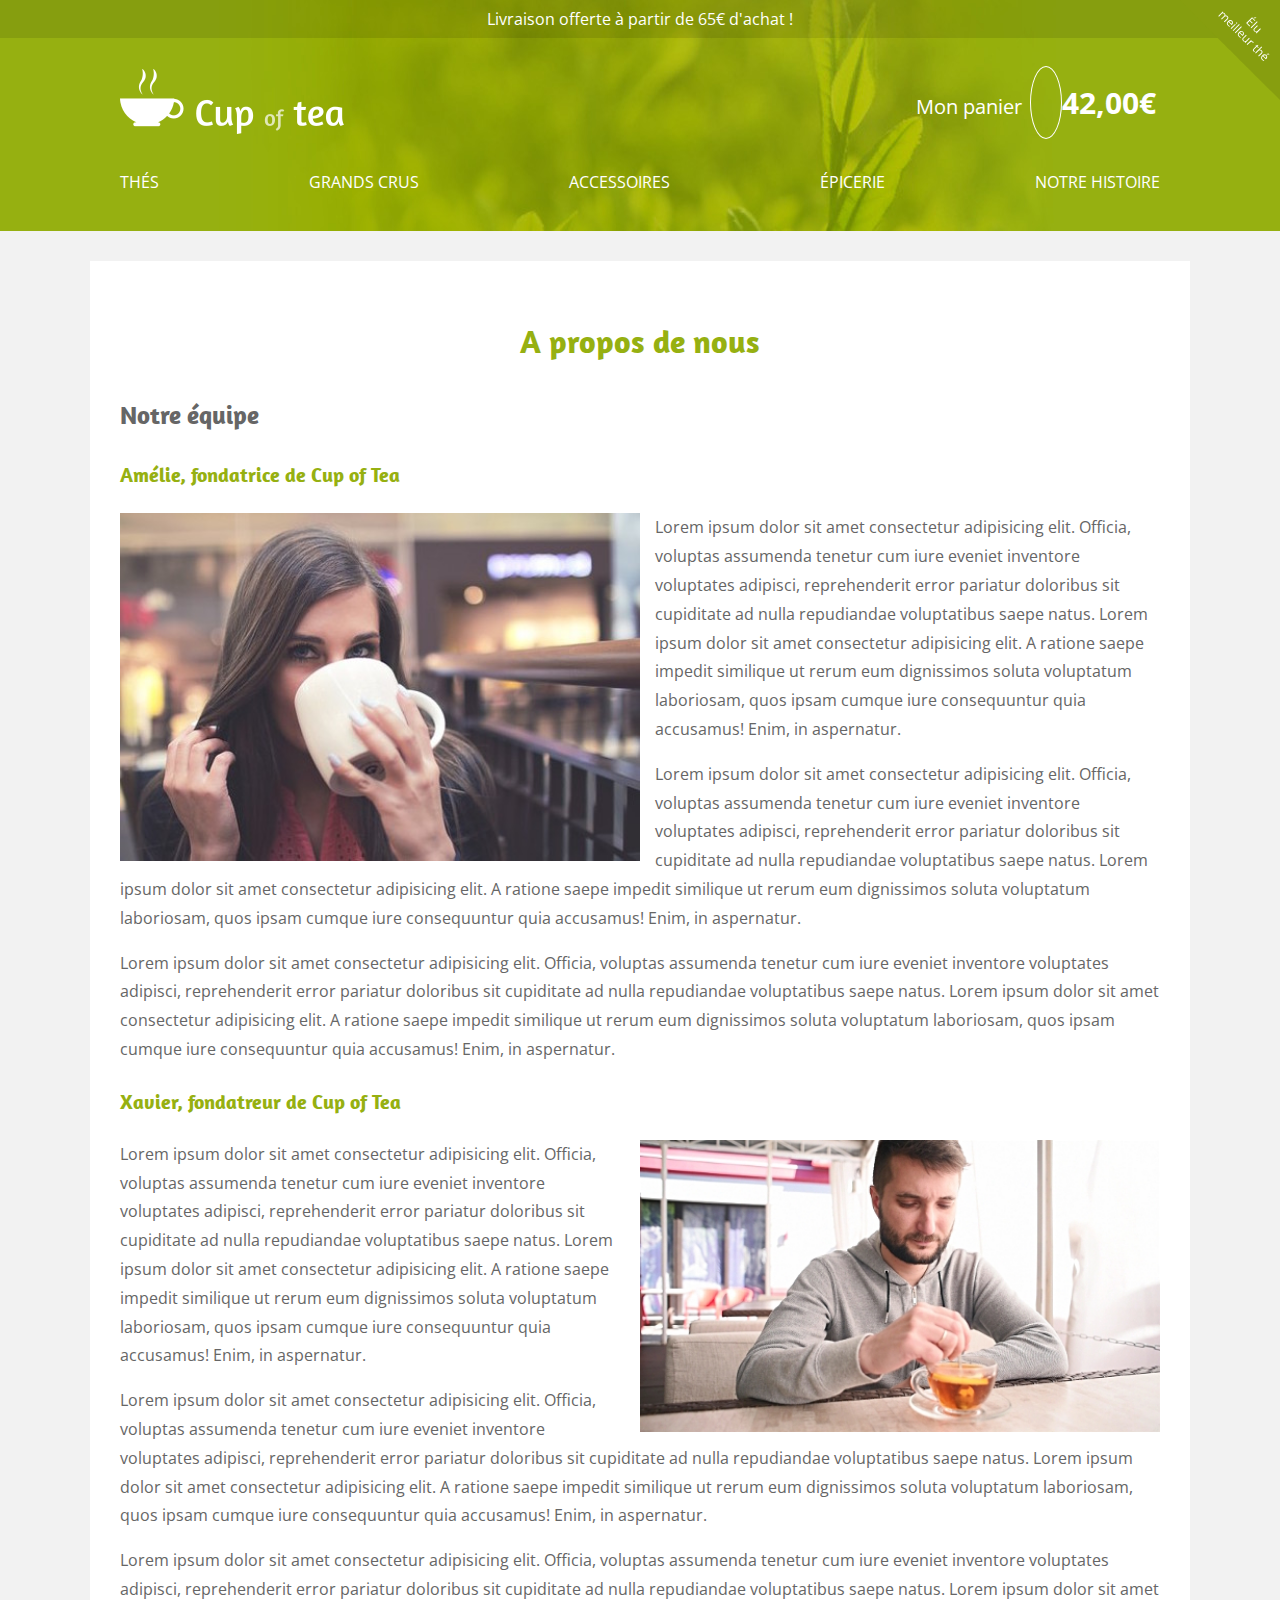
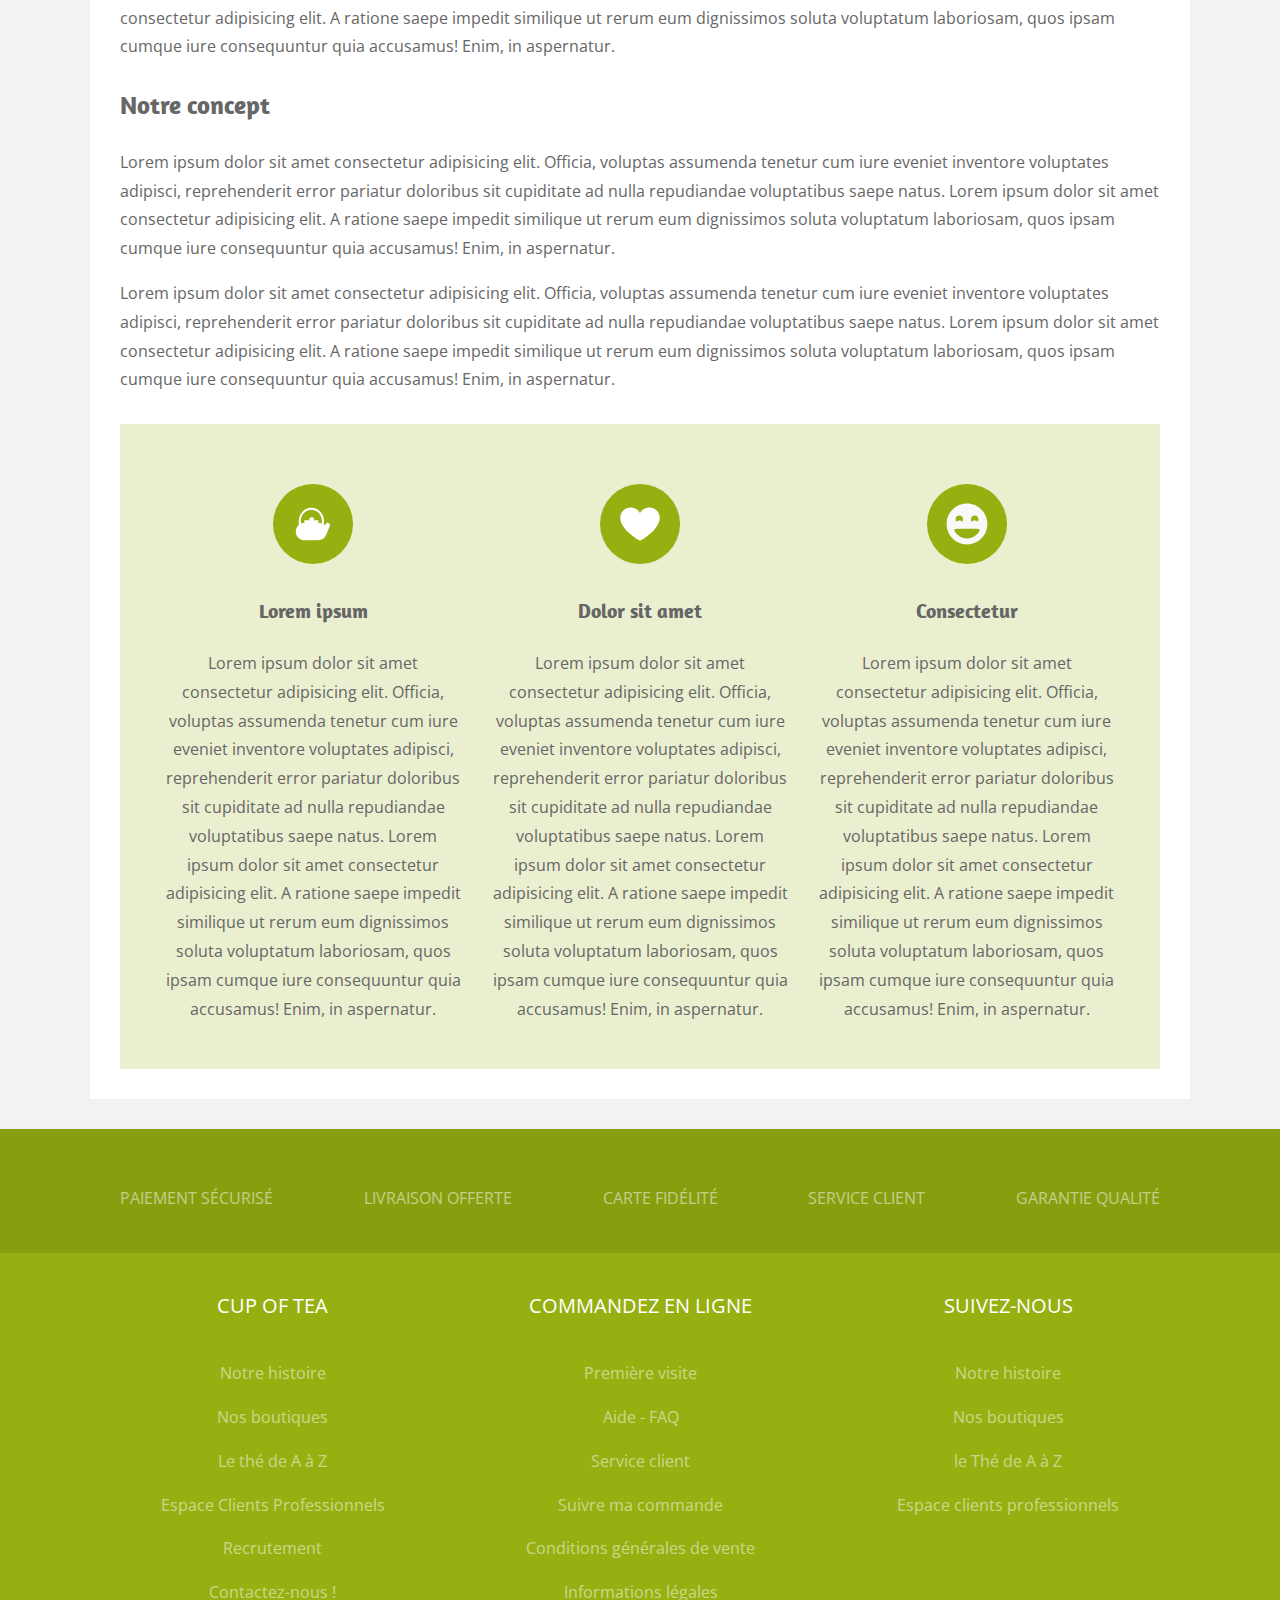
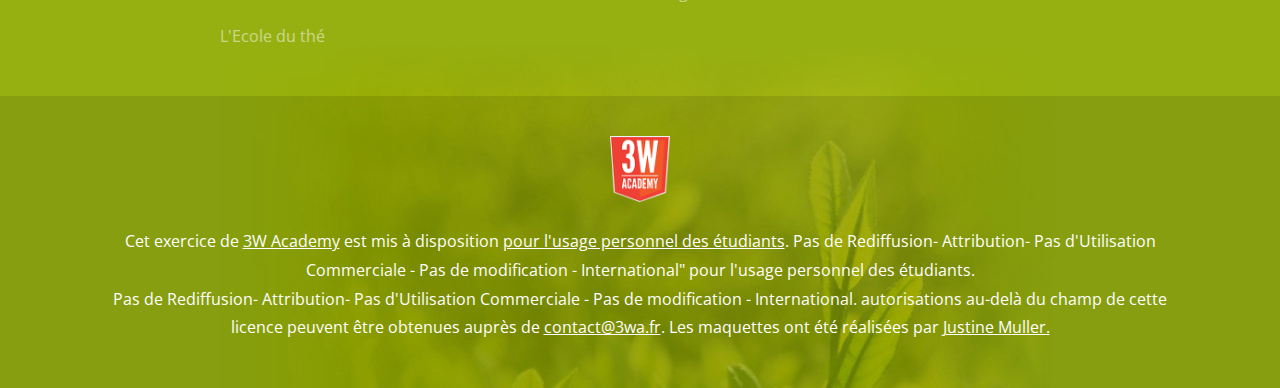
<file: cup-of-tea/about.html>
<!DOCTYPE html>
<html lang="fr"> <!--zxx pour la validation-->
    <head>
        <meta charset="UTF-8">
        <meta name="viewport" content="width=device-width, initial-scale=1.0">
        <meta name="description" content="un texte de 150 caractères maxi">
        <meta http-equiv="X-UA-Compatible" content="ie=edge">
        <title>Document</title>

        <link rel="stylesheet" href="https://use.fontawesome.com/releases/v5.7.0/css/all.css" integrity="sha384-lZN37f5QGtY3VHgisS14W3ExzMWZxybE1SJSEsQp9S+oqd12jhcu+A56Ebc1zFSJ" crossorigin="anonymous">
        <link href="https://fonts.googleapis.com/css?family=Amaranth" rel="stylesheet">
        <link href="https://fonts.googleapis.com/css?family=Open+Sans" rel="stylesheet">

        <link rel="stylesheet" href="css/normalize.css">
        <link rel="stylesheet" href="css/flexslider.css">
        <link rel="stylesheet" href="css/style.css">
    </head>
    <body>
        <header>
            <p>Livraison offerte à partir de 65€ d'achat&nbsp;!</p>

            <div class="container">
                <div> <!--flex-->
                    <a href="index.html"><img src="img/logo.png" alt="Logo du site Cup Of Tea"></a>
                    <p class="panier">
                        <span>Mon panier</span> <i class="fas fa-shopping-cart"></i> <strong>42,00€</strong>
                    </p>
                </div>

                <nav> <!--flex-->
                    <a href="listing-product.html">thés</a>
                    <a href="#">grands crus</a>
                    <a href="#">accessoires</a>
                    <a href="#">épicerie</a>
                    <a href="about.html">notre histoire</a>
                </nav>
            </div>

            <div id="ribbon">
                <img src="img/ribbon.svg" alt="Elu meilleur thé">
            </div>
        </header>

        <main id="about">
            <section>
                <div class="container">
                    <h1>A propos de nous</h1>

                    
                    <article>
                        <h2>Notre équipe</h2>
                        <h3>Amélie, fondatrice de Cup of Tea</h3>

                        <p>
                            <img class="img-left" src="img/amelie.jpg" alt="Amélie, fondatrice de Cup of Tea"> Lorem ipsum dolor sit amet consectetur adipisicing elit. Officia, voluptas assumenda tenetur cum iure eveniet inventore voluptates adipisci, reprehenderit error pariatur doloribus sit cupiditate ad nulla repudiandae voluptatibus saepe natus. Lorem ipsum dolor sit amet consectetur adipisicing elit. A ratione saepe impedit similique ut rerum eum dignissimos soluta voluptatum laboriosam, quos ipsam cumque iure consequuntur quia accusamus! Enim, in aspernatur.
                        </p>
                        <p>
                            Lorem ipsum dolor sit amet consectetur adipisicing elit. Officia, voluptas assumenda tenetur cum iure eveniet inventore voluptates adipisci, reprehenderit error pariatur doloribus sit cupiditate ad nulla repudiandae voluptatibus saepe natus. Lorem ipsum dolor sit amet consectetur adipisicing elit. A ratione saepe impedit similique ut rerum eum dignissimos soluta voluptatum laboriosam, quos ipsam cumque iure consequuntur quia accusamus! Enim, in aspernatur.
                        </p>
                        <p>
                            Lorem ipsum dolor sit amet consectetur adipisicing elit. Officia, voluptas assumenda tenetur cum iure eveniet inventore voluptates adipisci, reprehenderit error pariatur doloribus sit cupiditate ad nulla repudiandae voluptatibus saepe natus. Lorem ipsum dolor sit amet consectetur adipisicing elit. A ratione saepe impedit similique ut rerum eum dignissimos soluta voluptatum laboriosam, quos ipsam cumque iure consequuntur quia accusamus! Enim, in aspernatur.
                        </p>

                        <h3>Xavier, fondatreur de Cup of Tea</h3>
                        <p>
                            <img class="img-right" src="img/xavier.jpg" alt="Amélie, fondatrice de Cup of Tea"> Lorem ipsum dolor sit amet consectetur adipisicing elit. Officia, voluptas assumenda tenetur cum iure eveniet inventore voluptates adipisci, reprehenderit error pariatur doloribus sit cupiditate ad nulla repudiandae voluptatibus saepe natus. Lorem ipsum dolor sit amet consectetur adipisicing elit. A ratione saepe impedit similique ut rerum eum dignissimos soluta voluptatum laboriosam, quos ipsam cumque iure consequuntur quia accusamus! Enim, in aspernatur.
                        </p>
                        <p>
                            Lorem ipsum dolor sit amet consectetur adipisicing elit. Officia, voluptas assumenda tenetur cum iure eveniet inventore voluptates adipisci, reprehenderit error pariatur doloribus sit cupiditate ad nulla repudiandae voluptatibus saepe natus. Lorem ipsum dolor sit amet consectetur adipisicing elit. A ratione saepe impedit similique ut rerum eum dignissimos soluta voluptatum laboriosam, quos ipsam cumque iure consequuntur quia accusamus! Enim, in aspernatur.
                        </p>
                        <p>
                            Lorem ipsum dolor sit amet consectetur adipisicing elit. Officia, voluptas assumenda tenetur cum iure eveniet inventore voluptates adipisci, reprehenderit error pariatur doloribus sit cupiditate ad nulla repudiandae voluptatibus saepe natus. Lorem ipsum dolor sit amet consectetur adipisicing elit. A ratione saepe impedit similique ut rerum eum dignissimos soluta voluptatum laboriosam, quos ipsam cumque iure consequuntur quia accusamus! Enim, in aspernatur.
                        </p>
                    </article>

                    <article>
                        <h2>Notre concept</h2>

                        <p>
                            Lorem ipsum dolor sit amet consectetur adipisicing elit. Officia, voluptas assumenda tenetur cum iure eveniet inventore voluptates adipisci, reprehenderit error pariatur doloribus sit cupiditate ad nulla repudiandae voluptatibus saepe natus. Lorem ipsum dolor sit amet consectetur adipisicing elit. A ratione saepe impedit similique ut rerum eum dignissimos soluta voluptatum laboriosam, quos ipsam cumque iure consequuntur quia accusamus! Enim, in aspernatur.
                        </p>
                        <p>
                            Lorem ipsum dolor sit amet consectetur adipisicing elit. Officia, voluptas assumenda tenetur cum iure eveniet inventore voluptates adipisci, reprehenderit error pariatur doloribus sit cupiditate ad nulla repudiandae voluptatibus saepe natus. Lorem ipsum dolor sit amet consectetur adipisicing elit. A ratione saepe impedit similique ut rerum eum dignissimos soluta voluptatum laboriosam, quos ipsam cumque iure consequuntur quia accusamus! Enim, in aspernatur.
                        </p>
                    </article>

                    <aside>
                        <article>
                            <img src="img/concept/1.svg" alt="">
                            <h3>Lorem ipsum</h3>
                            <p>
                                Lorem ipsum dolor sit amet consectetur adipisicing elit. Officia, voluptas assumenda tenetur cum iure eveniet inventore voluptates adipisci, reprehenderit error pariatur doloribus sit cupiditate ad nulla repudiandae voluptatibus saepe natus. Lorem ipsum dolor sit amet consectetur adipisicing elit. A ratione saepe impedit similique ut rerum eum dignissimos soluta voluptatum laboriosam, quos ipsam cumque iure consequuntur quia accusamus! Enim, in aspernatur.
                            </p>
                        </article>
                        <article>
                            <img src="img/concept/2.svg" alt="">
                            <h3>Dolor sit amet</h3>
                            <p>
                                Lorem ipsum dolor sit amet consectetur adipisicing elit. Officia, voluptas assumenda tenetur cum iure eveniet inventore voluptates adipisci, reprehenderit error pariatur doloribus sit cupiditate ad nulla repudiandae voluptatibus saepe natus. Lorem ipsum dolor sit amet consectetur adipisicing elit. A ratione saepe impedit similique ut rerum eum dignissimos soluta voluptatum laboriosam, quos ipsam cumque iure consequuntur quia accusamus! Enim, in aspernatur.
                            </p>
                        </article>
                        <article>
                            <img src="img/concept/3.svg" alt="">
                            <h3>Consectetur</h3>
                            <p>
                                Lorem ipsum dolor sit amet consectetur adipisicing elit. Officia, voluptas assumenda tenetur cum iure eveniet inventore voluptates adipisci, reprehenderit error pariatur doloribus sit cupiditate ad nulla repudiandae voluptatibus saepe natus. Lorem ipsum dolor sit amet consectetur adipisicing elit. A ratione saepe impedit similique ut rerum eum dignissimos soluta voluptatum laboriosam, quos ipsam cumque iure consequuntur quia accusamus! Enim, in aspernatur.
                            </p>
                        </article>
                    </aside>
                </div>
            </section>
        </main>

        <footer>
            <nav>
                <div class="container">
                    <a href="#"><i class="fas fa-lock"></i> paiement sécurisé</a>
                    <a href="#"><i class="fas fa-truck"></i> livraison offerte</a>
                    <a href="#"><i class="fas fa-money-bill-alt"></i> carte fidélité</a>
                    <a href="#"><i class="fas fa-phone"></i> service client</a>
                    <a href="#"><i class="fas fa-check-circle"></i> garantie qualité</a>
                </div>
            </nav>

            <nav>
                <div class="container">
                    <ul>
                        <li><h3>cup of tea</h3></li>
                        <li><a href="#">Notre histoire</a></li>
                        <li><a href="#">Nos boutiques</a></li>
                        <li><a href="#">Le thé de A à Z</a></li>
                        <li><a href="#">Espace Clients Professionnels</a></li>
                        <li><a href="#">Recrutement</a></li>
                        <li><a href="#">Contactez-nous&nbsp;!</a></li>
                        <li><a href="#">L'Ecole du thé</a></li>
                    </ul>
                
                    <ul>
                        <li><h3>commandez en ligne</h3></li>
                        <li><a href="#">Première visite</a></li>
                        <li><a href="#">Aide - FAQ</a></li>
                        <li><a href="#">Service client</a></li>
                        <li><a href="#">Suivre ma commande</a></li>
                        <li><a href="#">Conditions générales de vente</a></li>
                        <li><a href="#">Informations légales</a></li>
                    </ul>
                
                    <ul>
                        <li><h3>suivez-nous</h3></li>
                        <li><a href="#">Notre histoire</a></li>
                        <li><a href="#">Nos boutiques</a></li>
                        <li><a href="#">le Thé de A à Z</a></li>
                        <li><a href="#">Espace clients professionnels</a></li>
                    </ul>
                </div>
            </nav>
            
            <div>
                <div class="container">
                    <img src="img/big.png" alt="logo3wa"/>
                    <p>Cet exercice de <a href="https://3wa.fr/">3W Academy</a> est mis à disposition <a href="#">pour l'usage personnel des étudiants</a>. Pas de Rediffusion- Attribution- Pas d'Utilisation Commerciale - Pas de modification - International" pour l'usage personnel des étudiants.<br/>
                    Pas de Rediffusion- Attribution- Pas d'Utilisation Commerciale - Pas de modification - International. autorisations au-delà du champ de cette licence peuvent être obtenues auprès de <a href="mailto:contact@3wa.fr">contact@3wa.fr</a>. Les maquettes ont été réalisées par <a href="#">Justine Muller.</a></p>
                </div>
            </div>
        </footer>
    </body>
</html>
</file>
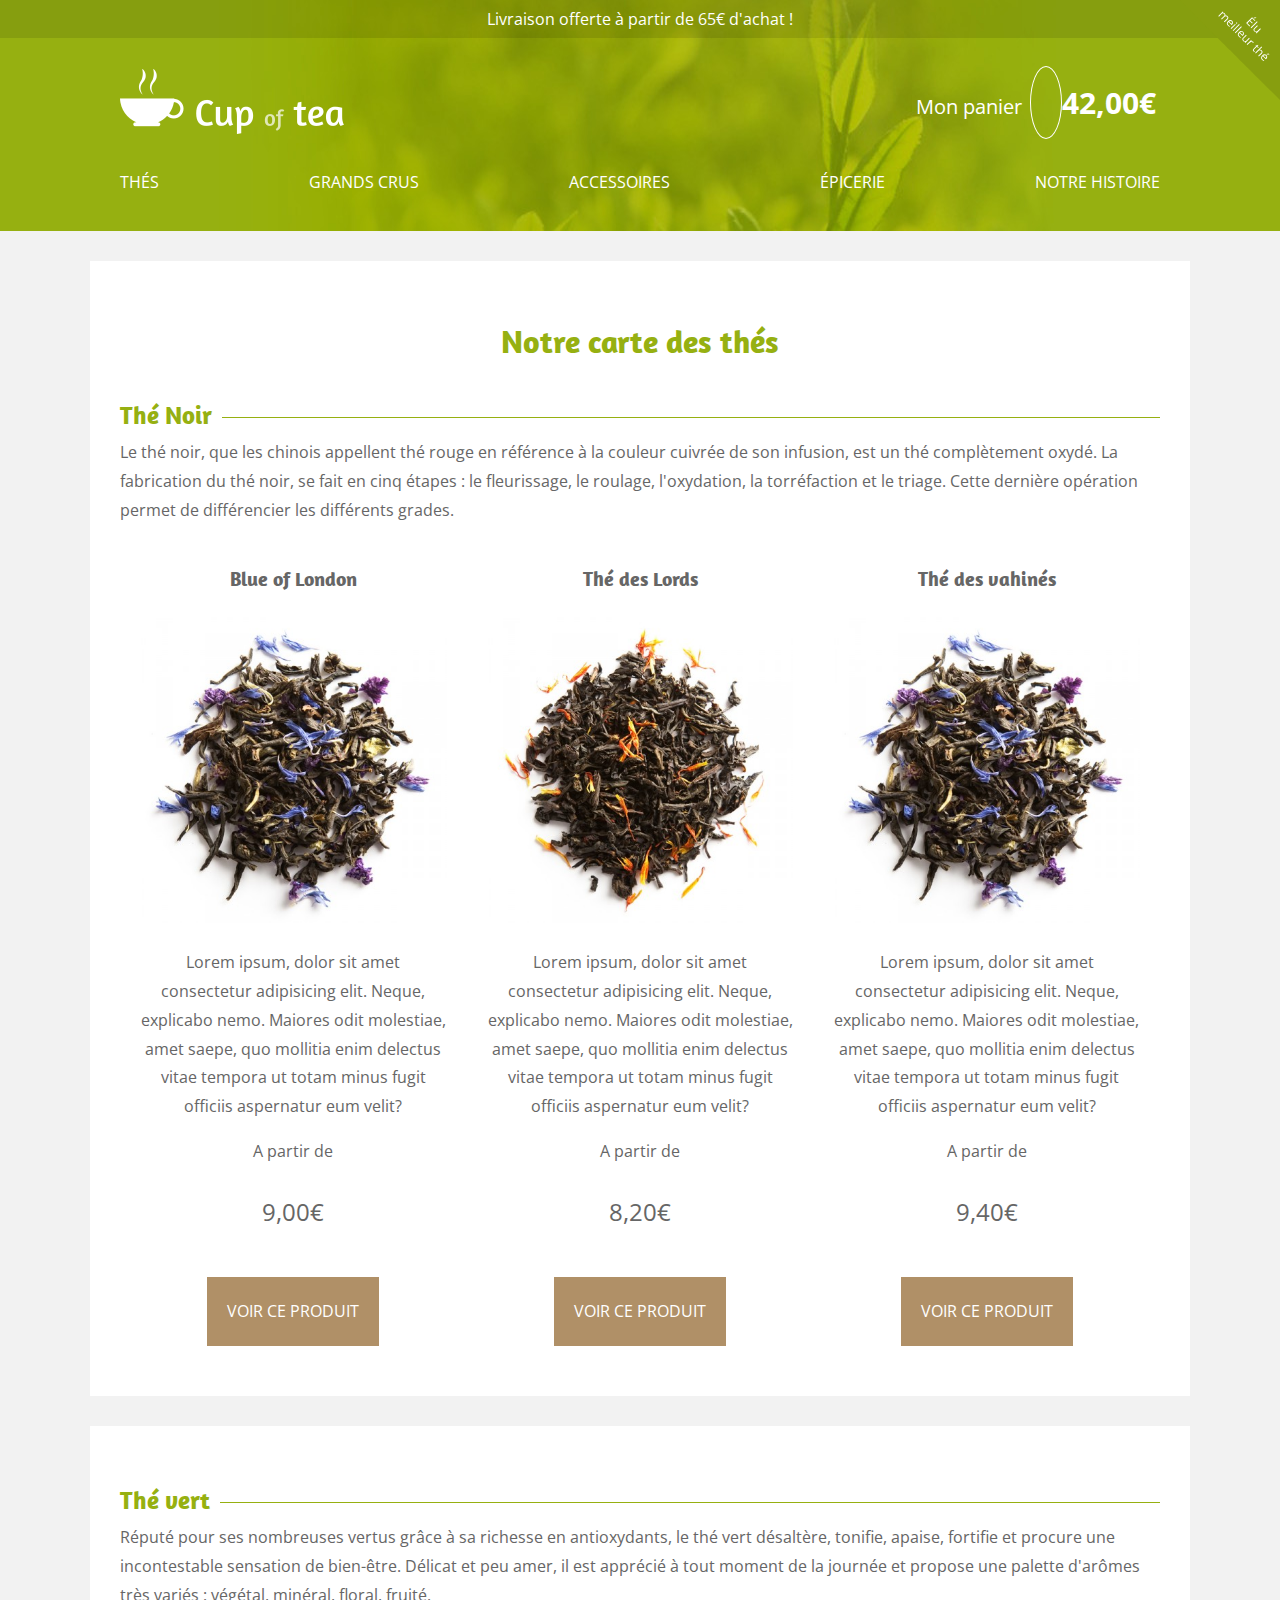
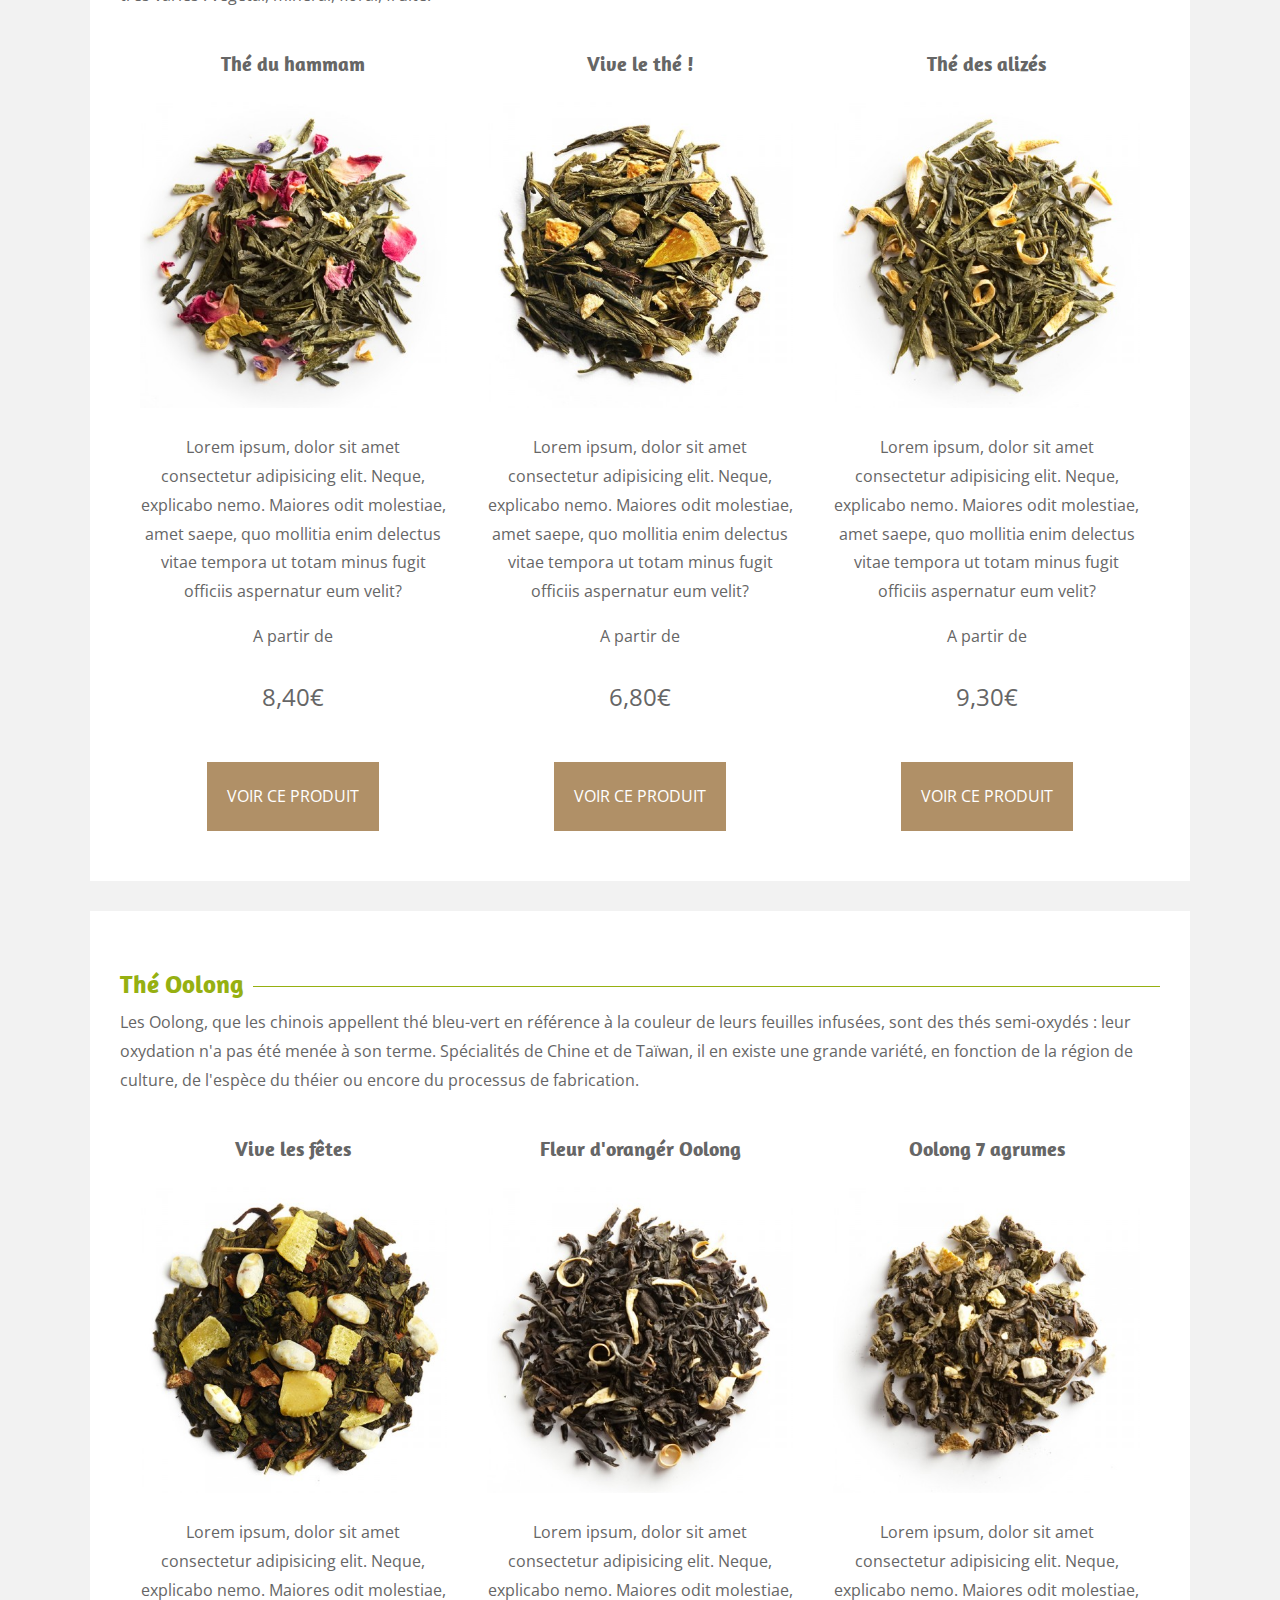
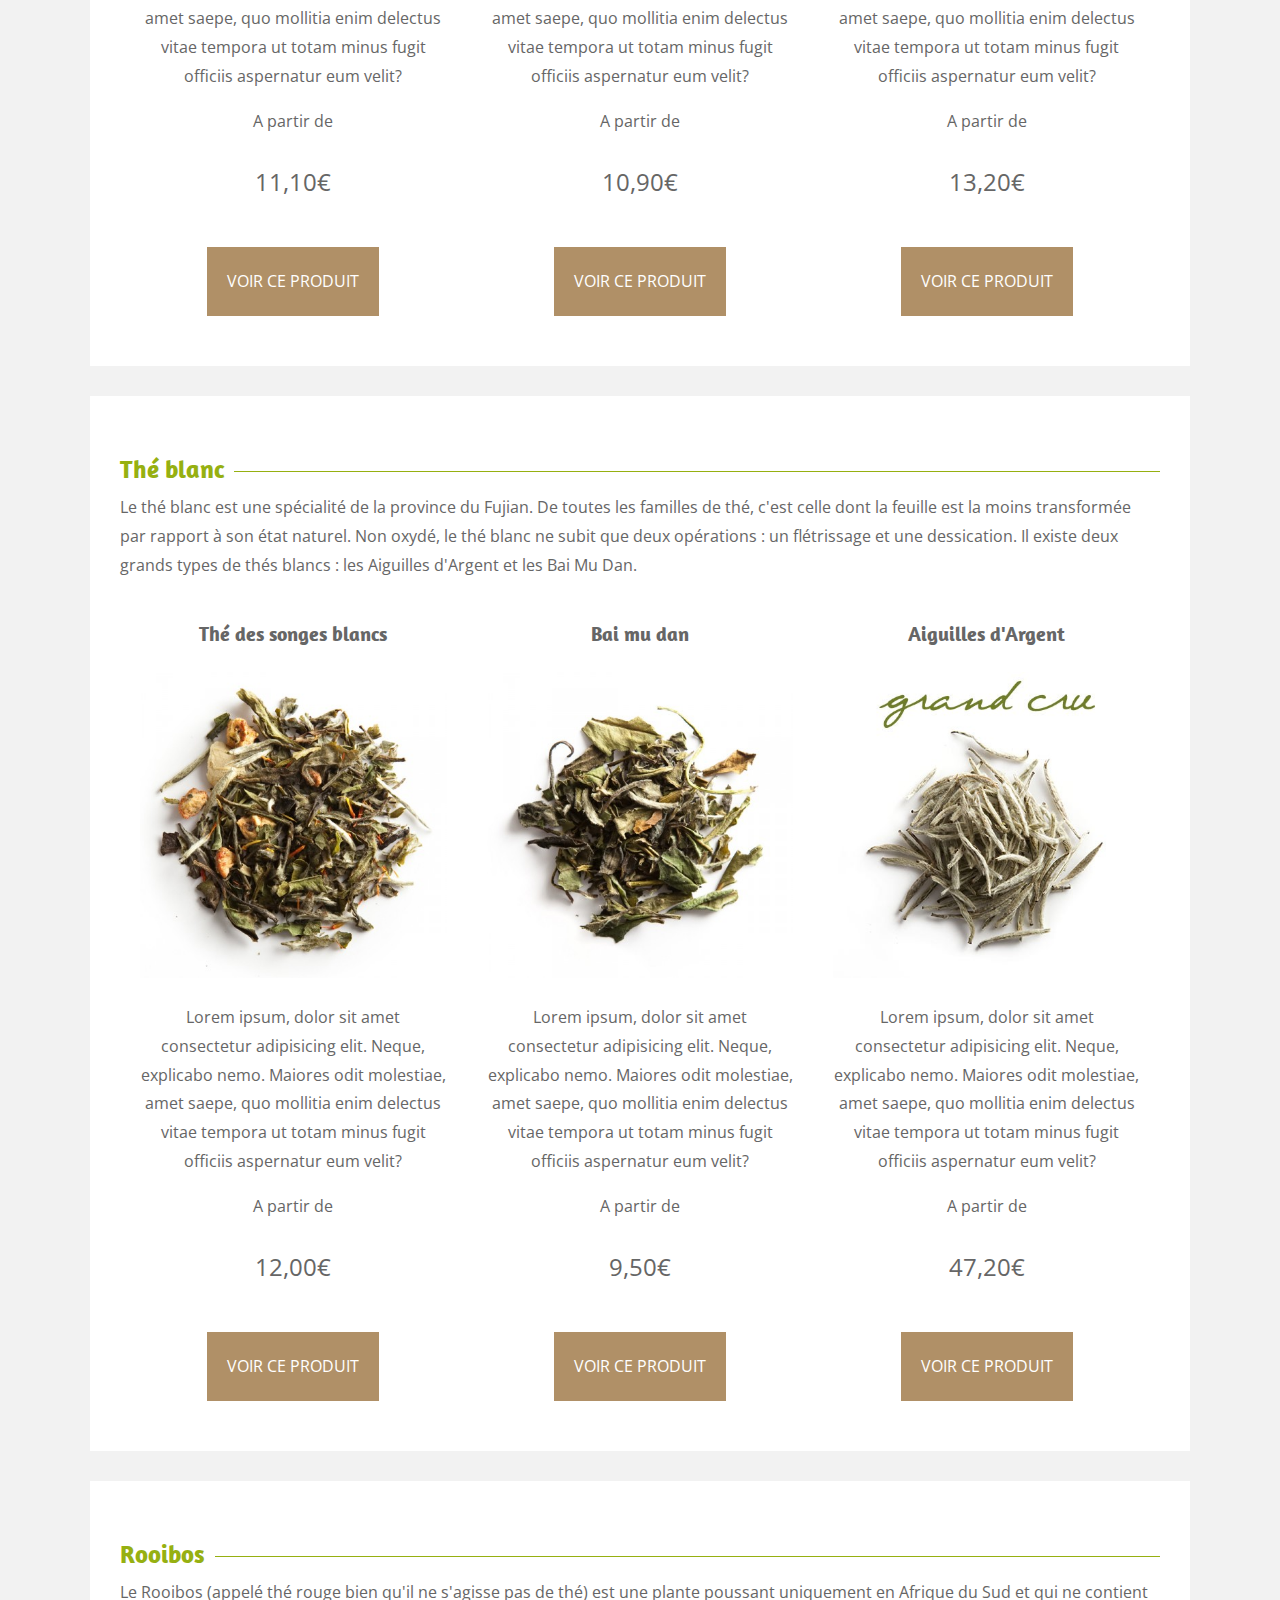
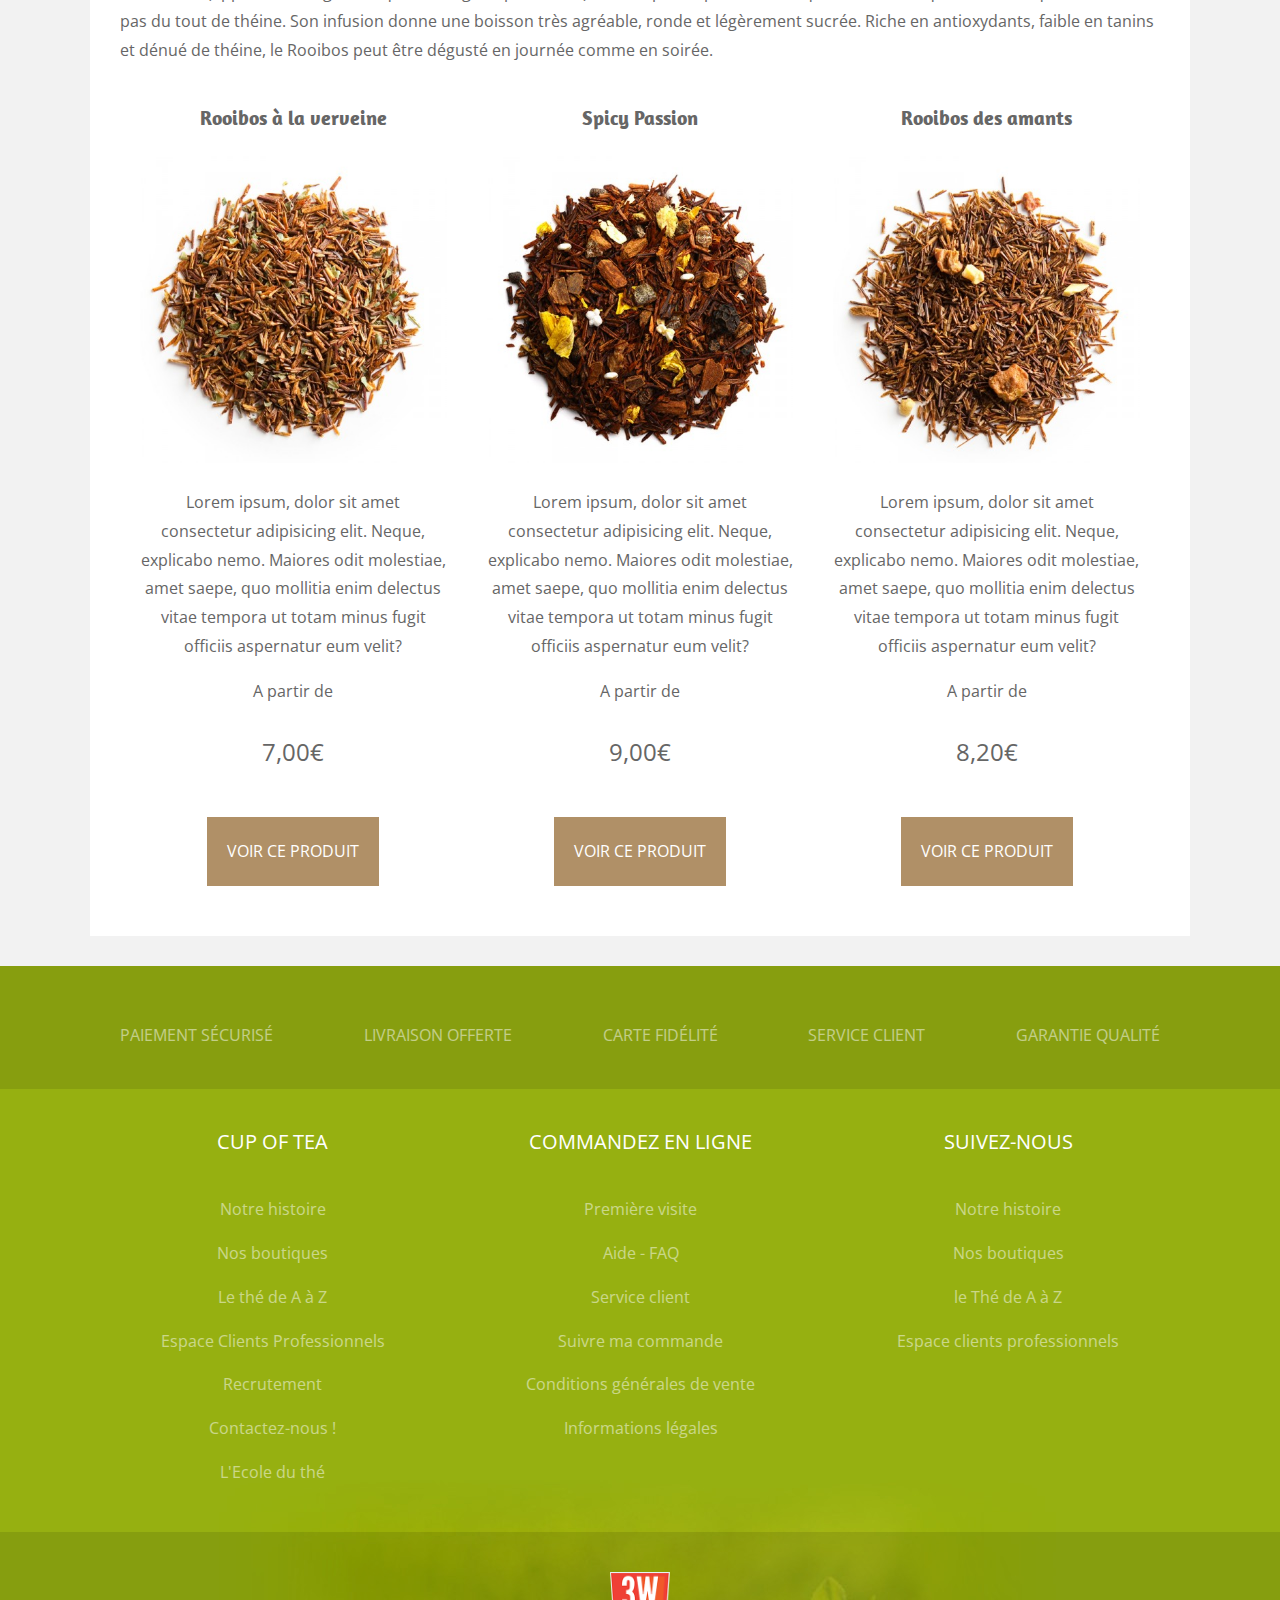
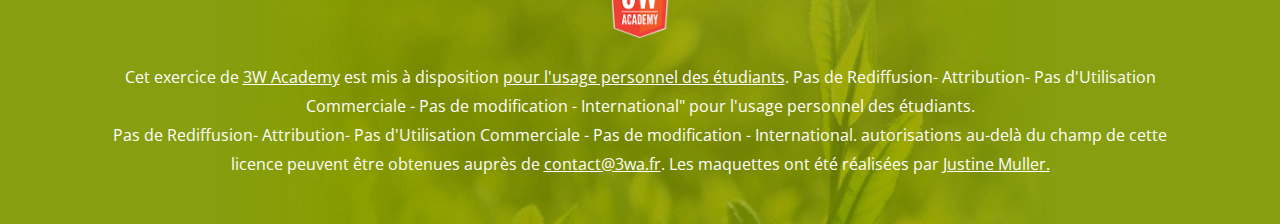
<file: cup-of-tea/listing-product.html>
<!DOCTYPE html>
<html lang="fr">
    <head>
        <meta charset="UTF-8">
        <meta name="viewport" content="width=device-width, initial-scale=1.0">
        <meta name="description" content="un texte de 150 caractères maxi">
        <meta http-equiv="X-UA-Compatible" content="ie=edge">
        <title>Notre carte des thés - Cup of Tea</title>

        <link rel="stylesheet" href="https://use.fontawesome.com/releases/v5.7.0/css/all.css" integrity="sha384-lZN37f5QGtY3VHgisS14W3ExzMWZxybE1SJSEsQp9S+oqd12jhcu+A56Ebc1zFSJ" crossorigin="anonymous">
        <link href="https://fonts.googleapis.com/css?family=Amaranth" rel="stylesheet">
        <link href="https://fonts.googleapis.com/css?family=Open+Sans" rel="stylesheet">

        <link rel="stylesheet" href="css/normalize.css">
        <link rel="stylesheet" href="css/flexslider.css">
        <link rel="stylesheet" href="css/style.css">
    </head>
    <body>
        <header>
            <p>Livraison offerte à partir de 65€ d'achat&nbsp;!</p>

            <div class="container">
                <div> <!--flex-->
                    <a href="index.html"><img src="img/logo.png" alt="Logo du site Cup Of Tea"></a>
                    <p class="panier">
                        <span>Mon panier</span> <i class="fas fa-shopping-cart"></i> <strong>42,00€</strong>
                    </p>
                </div>

                <nav> <!--flex-->
                    <a href="listing-product.html">thés</a>
                    <a href="#">grands crus</a>
                    <a href="#">accessoires</a>
                    <a href="#">épicerie</a>
                    <a href="about.html">notre histoire</a>
                </nav>
            </div>

            <div id="ribbon">
                <img src="img/ribbon.svg" alt="Elu meilleur thé">
            </div>
        </header>

        <main id="listing">
            <section>
                <div class="container">
                    <h1>Notre carte des thés</h1>

                    <h2 id="the-noir"><span>Thé Noir</span></h2>

                    <p>
                        Le thé noir, que les chinois appellent thé rouge en référence à la couleur cuivrée de son infusion, est un thé complètement oxydé. La fabrication du thé noir, se fait en cinq étapes : le fleurissage, le roulage, l'oxydation, la torréfaction et le triage. Cette dernière opération permet de différencier les différents grades.
                    </p>

                    <div>
                        <article class="article-tea">
                            <h3>Blue of London</h3>

                            <img src="img/product/product3_big.jpg" alt="Thé blue of london">

                            <p>
                                Lorem ipsum, dolor sit amet consectetur adipisicing elit. Neque, explicabo nemo. Maiores odit molestiae, amet saepe, quo mollitia enim delectus vitae tempora ut totam minus fugit officiis aspernatur eum velit?
                            </p>

                            <p>
                                A partir de
                            </p>

                            <p class="price">
                                9,00€
                            </p>

                            <a class="btn" href="product.html">voir ce produit</a>
                        </article>

                        <article class="article-tea">
                            <h3>Thé des Lords</h3>

                            <img src="img/product/product6_big.jpg" alt="Thé blue of london">

                            <p>
                                Lorem ipsum, dolor sit amet consectetur adipisicing elit. Neque, explicabo nemo. Maiores odit molestiae, amet saepe, quo mollitia enim delectus vitae tempora ut totam minus fugit officiis aspernatur eum velit?
                            </p>

                            <p>
                                A partir de
                            </p>

                            <p class="price">
                                8,20€
                            </p>

                            <a class="btn" href="#">voir ce produit</a>
                        </article>

                        <article class="article-tea">
                            <h3>Thé des vahinés</h3>

                            <img src="img/product/product3_big.jpg" alt="Thé blue of london">

                            <p>
                                Lorem ipsum, dolor sit amet consectetur adipisicing elit. Neque, explicabo nemo. Maiores odit molestiae, amet saepe, quo mollitia enim delectus vitae tempora ut totam minus fugit officiis aspernatur eum velit?
                            </p>

                            <p>
                                A partir de
                            </p>

                            <p class="price">
                                9,40€
                            </p>

                            <a class="btn" href="#">voir ce produit</a>
                        </article>
                    </div>
                </div>
            </section>

            <section>
                <div class="container">
                    <h2 id="the-vert"><span>Thé vert</span></h2>

                    <p>
                        Réputé pour ses nombreuses vertus grâce à sa richesse en antioxydants, le thé vert désaltère, tonifie, apaise, fortifie et procure une incontestable sensation de bien-être. Délicat et peu amer, il est apprécié à tout moment de la journée et propose une palette d'arômes très variés : végétal, minéral, floral, fruité.
                    </p>

                    <div>
                        <article class="article-tea">
                            <h3>Thé du hammam</h3>

                            <img src="img/product/product1_big.jpg" alt="Thé blue of london">

                            <p>
                                Lorem ipsum, dolor sit amet consectetur adipisicing elit. Neque, explicabo nemo. Maiores odit molestiae, amet saepe, quo mollitia enim delectus vitae tempora ut totam minus fugit officiis aspernatur eum velit?
                            </p>

                            <p>
                                A partir de
                            </p>

                            <p class="price">
                                8,40€
                            </p>

                            <a class="btn" href="#">voir ce produit</a>
                        </article>

                        <article class="article-tea">
                            <h3>Vive le thé&nbsp;!</h3>

                            <img src="img/product/product4_big.jpg" alt="Thé blue of london">

                            <p>
                                Lorem ipsum, dolor sit amet consectetur adipisicing elit. Neque, explicabo nemo. Maiores odit molestiae, amet saepe, quo mollitia enim delectus vitae tempora ut totam minus fugit officiis aspernatur eum velit?
                            </p>

                            <p>
                                A partir de
                            </p>

                            <p class="price">
                                6,80€
                            </p>

                            <a class="btn" href="#">voir ce produit</a>
                        </article>

                        <article class="article-tea">
                            <h3>Thé des alizés</h3>

                            <img src="img/product/product5_big.jpg" alt="Thé blue of london">

                            <p>
                                Lorem ipsum, dolor sit amet consectetur adipisicing elit. Neque, explicabo nemo. Maiores odit molestiae, amet saepe, quo mollitia enim delectus vitae tempora ut totam minus fugit officiis aspernatur eum velit?
                            </p>

                            <p>
                                A partir de
                            </p>

                            <p class="price">
                                9,30€
                            </p>

                            <a class="btn" href="#">voir ce produit</a>
                        </article>
                    </div>
                </div>
            </section>

            <section>
                <div class="container">
                    <h2 id="the-oolong"><span>Thé Oolong</span></h2>

                    <p>
                        Les Oolong, que les chinois appellent thé bleu-vert en référence à la couleur de leurs feuilles infusées, sont des thés semi-oxydés : leur oxydation n'a pas été menée à son terme. Spécialités de Chine et de Taïwan, il en existe une grande variété, en fonction de la région de culture, de l'espèce du théier ou encore du processus de fabrication.
                    </p>

                    <div>
                        <article class="article-tea">
                            <h3>Vive les fêtes</h3>

                            <img src="img/product/product8_big.jpg" alt="Thé blue of london">

                            <p>
                                Lorem ipsum, dolor sit amet consectetur adipisicing elit. Neque, explicabo nemo. Maiores odit molestiae, amet saepe, quo mollitia enim delectus vitae tempora ut totam minus fugit officiis aspernatur eum velit?
                            </p>

                            <p>
                                A partir de
                            </p>

                            <p class="price">
                                11,10€
                            </p>

                            <a class="btn" href="#">voir ce produit</a>
                        </article>

                        <article class="article-tea">
                            <h3>Fleur d'orangér Oolong</h3>

                            <img src="img/product/product9_big.jpg" alt="Thé blue of london">

                            <p>
                                Lorem ipsum, dolor sit amet consectetur adipisicing elit. Neque, explicabo nemo. Maiores odit molestiae, amet saepe, quo mollitia enim delectus vitae tempora ut totam minus fugit officiis aspernatur eum velit?
                            </p>

                            <p>
                                A partir de
                            </p>

                            <p class="price">
                                10,90€
                            </p>

                            <a class="btn" href="#">voir ce produit</a>
                        </article>

                        <article class="article-tea">
                            <h3>Oolong 7 agrumes</h3>

                            <img src="img/product/product10_big.jpg" alt="Thé blue of london">

                            <p>
                                Lorem ipsum, dolor sit amet consectetur adipisicing elit. Neque, explicabo nemo. Maiores odit molestiae, amet saepe, quo mollitia enim delectus vitae tempora ut totam minus fugit officiis aspernatur eum velit?
                            </p>

                            <p>
                                A partir de
                            </p>

                            <p class="price">
                                13,20€
                            </p>

                            <a class="btn" href="#">voir ce produit</a>
                        </article>
                    </div>
                </div>
            </section>

            <section>
                <div class="container">
                    <h2 id="the-blanc"><span>Thé blanc</span></h2>

                    <p>
                        Le thé blanc est une spécialité de la province du Fujian. De toutes les familles de thé, c'est celle dont la feuille est la moins transformée par rapport à son état naturel. Non oxydé, le thé blanc ne subit que deux opérations : un flétrissage et une dessication. Il existe deux grands types de thés blancs : les Aiguilles d'Argent et les Bai Mu Dan.
                    </p>

                    <div>
                        <article class="article-tea">
                            <h3>Thé des songes blancs</h3>

                            <img src="img/product/product11_big.jpg" alt="Thé blue of london">

                            <p>
                                Lorem ipsum, dolor sit amet consectetur adipisicing elit. Neque, explicabo nemo. Maiores odit molestiae, amet saepe, quo mollitia enim delectus vitae tempora ut totam minus fugit officiis aspernatur eum velit?
                            </p>

                            <p>
                                A partir de
                            </p>

                            <p class="price">
                                12,00€
                            </p>

                            <a class="btn" href="#">voir ce produit</a>
                        </article>

                        <article class="article-tea">
                            <h3>Bai mu dan</h3>

                            <img src="img/product/product12_big.jpg" alt="Thé blue of london">

                            <p>
                                Lorem ipsum, dolor sit amet consectetur adipisicing elit. Neque, explicabo nemo. Maiores odit molestiae, amet saepe, quo mollitia enim delectus vitae tempora ut totam minus fugit officiis aspernatur eum velit?
                            </p>

                            <p>
                                A partir de
                            </p>

                            <p class="price">
                                9,50€
                            </p>

                            <a class="btn" href="#">voir ce produit</a>
                        </article>

                        <article class="article-tea">
                            <h3>Aiguilles d'Argent</h3>

                            <img src="img/product/product13_big.jpg" alt="Thé blue of london">

                            <p>
                                Lorem ipsum, dolor sit amet consectetur adipisicing elit. Neque, explicabo nemo. Maiores odit molestiae, amet saepe, quo mollitia enim delectus vitae tempora ut totam minus fugit officiis aspernatur eum velit?
                            </p>

                            <p>
                                A partir de
                            </p>

                            <p class="price">
                                47,20€
                            </p>

                            <a class="btn" href="#">voir ce produit</a>
                        </article>
                    </div>
                </div>
            </section>

            <section>
                <div class="container">
                    <h2 id="rooibos"><span>Rooibos</span></h2>

                    <p>
                        Le Rooibos (appelé thé rouge bien qu'il ne s'agisse pas de thé) est une plante poussant uniquement en Afrique du Sud et qui ne contient pas du tout de théine. Son infusion donne une boisson très agréable, ronde et légèrement sucrée. Riche en antioxydants, faible en tanins et dénué de théine, le Rooibos peut être dégusté en journée comme en soirée.
                    </p>

                    <div>
                        <article class="article-tea">
                            <h3>Rooibos à la verveine</h3>

                            <img src="img/product/product14_big.jpg" alt="Thé blue of london">

                            <p>
                                Lorem ipsum, dolor sit amet consectetur adipisicing elit. Neque, explicabo nemo. Maiores odit molestiae, amet saepe, quo mollitia enim delectus vitae tempora ut totam minus fugit officiis aspernatur eum velit?
                            </p>

                            <p>
                                A partir de
                            </p>

                            <p class="price">
                                7,00€
                            </p>

                            <a class="btn" href="#">voir ce produit</a>
                        </article>

                        <article class="article-tea">
                            <h3>Spicy Passion</h3>

                            <img src="img/product/product15_big.jpg" alt="Thé blue of london">

                            <p>
                                Lorem ipsum, dolor sit amet consectetur adipisicing elit. Neque, explicabo nemo. Maiores odit molestiae, amet saepe, quo mollitia enim delectus vitae tempora ut totam minus fugit officiis aspernatur eum velit?
                            </p>

                            <p>
                                A partir de
                            </p>

                            <p class="price">
                                9,00€
                            </p>

                            <a class="btn" href="#">voir ce produit</a>
                        </article>

                        <article class="article-tea">
                            <h3>Rooibos des amants</h3>

                            <img src="img/product/product16_big.jpg" alt="Thé blue of london">

                            <p>
                                Lorem ipsum, dolor sit amet consectetur adipisicing elit. Neque, explicabo nemo. Maiores odit molestiae, amet saepe, quo mollitia enim delectus vitae tempora ut totam minus fugit officiis aspernatur eum velit?
                            </p>

                            <p>
                                A partir de
                            </p>

                            <p class="price">
                                8,20€
                            </p>

                            <a class="btn" href="#">voir ce produit</a>
                        </article>
                    </div>
                </div>
            </section>
        </main>

        <footer>
            <nav>
                <div class="container">
                    <a href="#"><i class="fas fa-lock"></i> paiement sécurisé</a>
                    <a href="#"><i class="fas fa-truck"></i> livraison offerte</a>
                    <a href="#"><i class="fas fa-money-bill-alt"></i> carte fidélité</a>
                    <a href="#"><i class="fas fa-phone"></i> service client</a>
                    <a href="#"><i class="fas fa-check-circle"></i> garantie qualité</a>
                </div>
            </nav>

            <nav>
                <div class="container">
                    <ul>
                        <li><h3>cup of tea</h3></li>
                        <li><a href="#">Notre histoire</a></li>
                        <li><a href="#">Nos boutiques</a></li>
                        <li><a href="#">Le thé de A à Z</a></li>
                        <li><a href="#">Espace Clients Professionnels</a></li>
                        <li><a href="#">Recrutement</a></li>
                        <li><a href="#">Contactez-nous&nbsp;!</a></li>
                        <li><a href="#">L'Ecole du thé</a></li>
                    </ul>
                
                    <ul>
                        <li><h3>commandez en ligne</h3></li>
                        <li><a href="#">Première visite</a></li>
                        <li><a href="#">Aide - FAQ</a></li>
                        <li><a href="#">Service client</a></li>
                        <li><a href="#">Suivre ma commande</a></li>
                        <li><a href="#">Conditions générales de vente</a></li>
                        <li><a href="#">Informations légales</a></li>
                    </ul>
                
                    <ul>
                        <li><h3>suivez-nous</h3></li>
                        <li><a href="#">Notre histoire</a></li>
                        <li><a href="#">Nos boutiques</a></li>
                        <li><a href="#">le Thé de A à Z</a></li>
                        <li><a href="#">Espace clients professionnels</a></li>
                    </ul>
                </div>
            </nav>
            
            <div>
                <div class="container">
                    <img src="img/big.png" alt="logo3wa"/>
                    <p>Cet exercice de <a href="https://3wa.fr/">3W Academy</a> est mis à disposition <a href="#">pour l'usage personnel des étudiants</a>. Pas de Rediffusion- Attribution- Pas d'Utilisation Commerciale - Pas de modification - International" pour l'usage personnel des étudiants.<br/>
                    Pas de Rediffusion- Attribution- Pas d'Utilisation Commerciale - Pas de modification - International. autorisations au-delà du champ de cette licence peuvent être obtenues auprès de <a href="mailto:contact@3wa.fr">contact@3wa.fr</a>. Les maquettes ont été réalisées par <a href="#">Justine Muller.</a></p>
                </div>
            </div>
        </footer>
    </body>
</html>
</file>
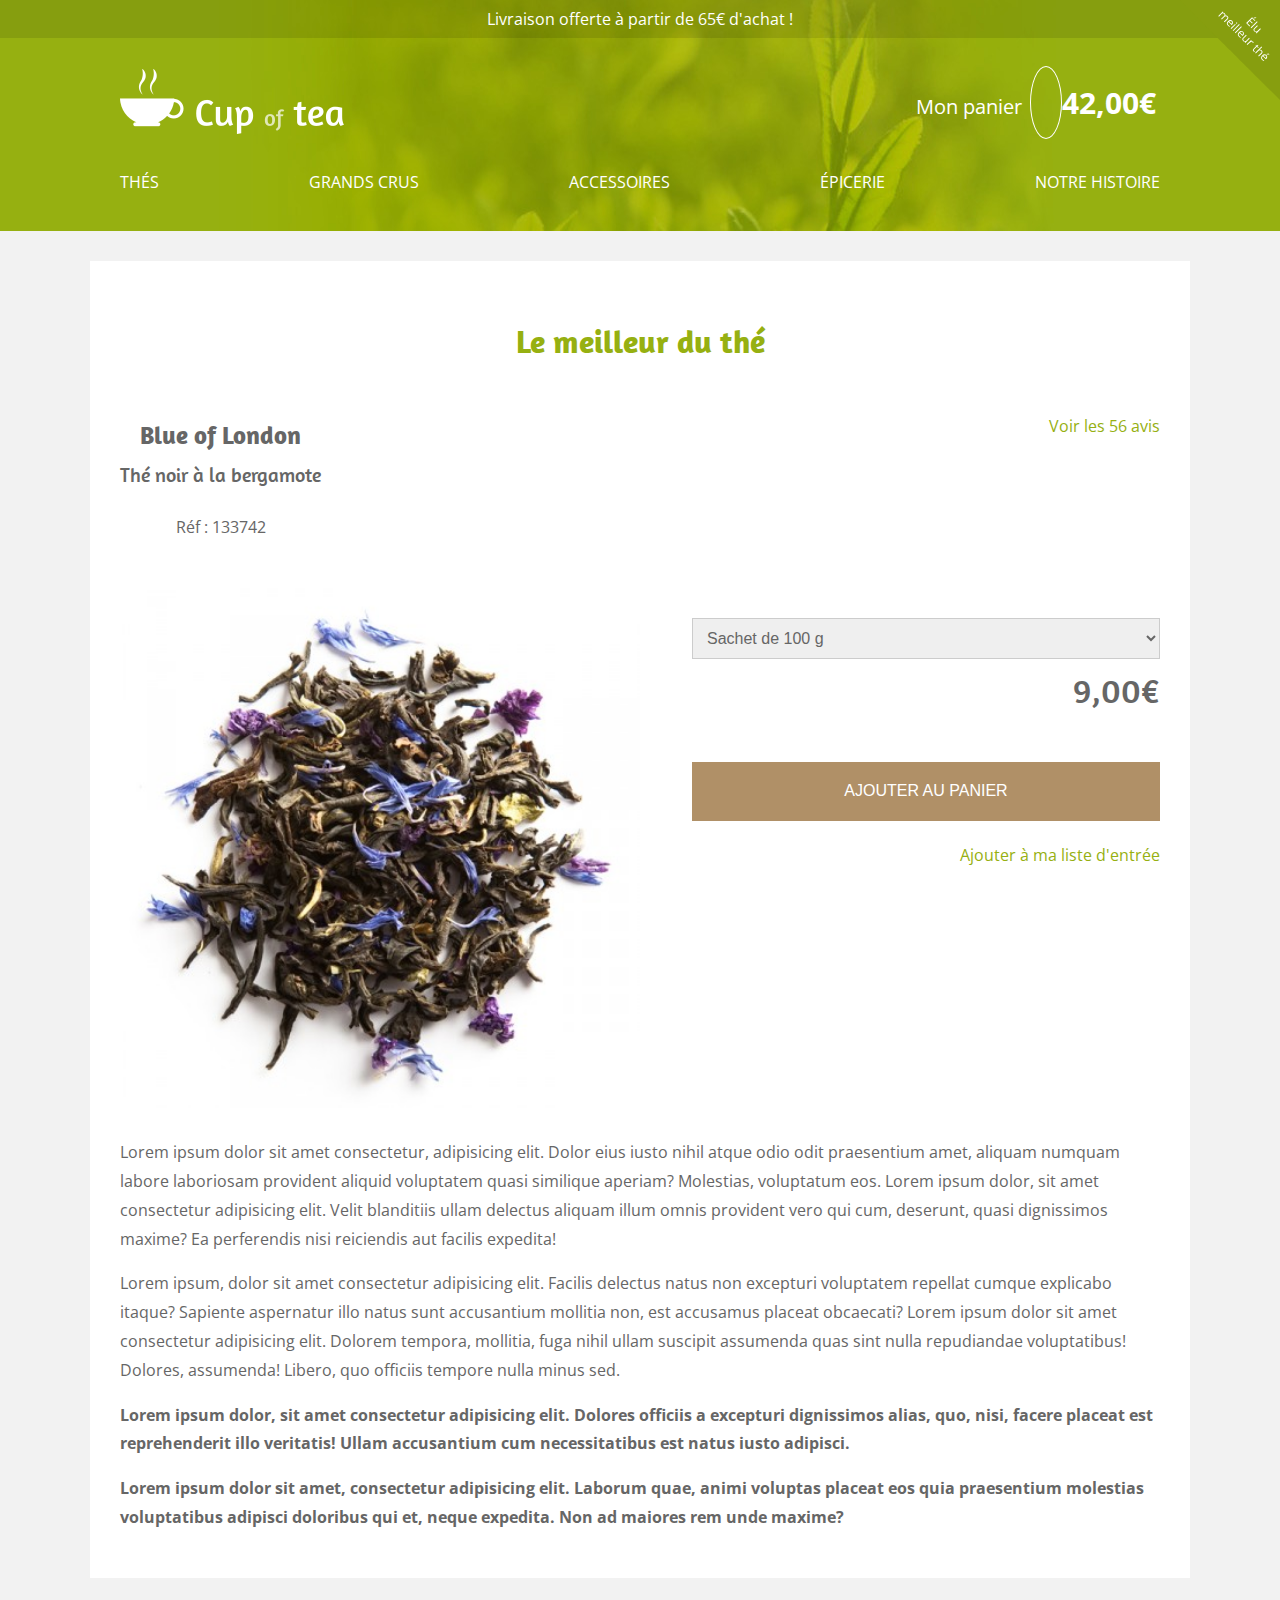
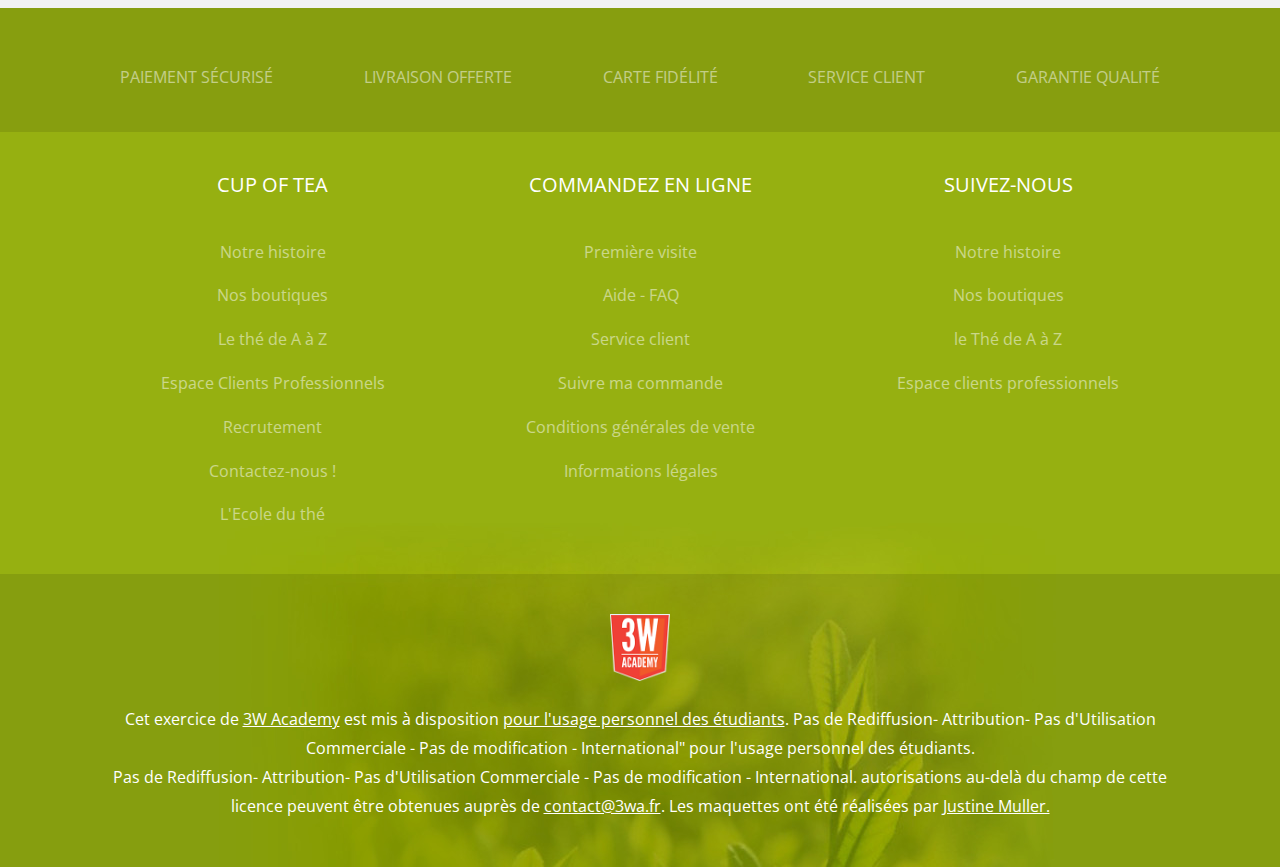
<file: cup-of-tea/product.html>
<!DOCTYPE html>
<html lang="fr">
    <head>
        <meta charset="UTF-8">
        <meta name="viewport" content="width=device-width, initial-scale=1.0">
        <meta name="description" content="un texte de 150 caractères maxi">
        <meta http-equiv="X-UA-Compatible" content="ie=edge">
        <title>Document</title>

        <link rel="stylesheet" href="https://use.fontawesome.com/releases/v5.7.0/css/all.css" integrity="sha384-lZN37f5QGtY3VHgisS14W3ExzMWZxybE1SJSEsQp9S+oqd12jhcu+A56Ebc1zFSJ" crossorigin="anonymous">
        <link href="https://fonts.googleapis.com/css?family=Amaranth" rel="stylesheet">
        <link href="https://fonts.googleapis.com/css?family=Open+Sans" rel="stylesheet">

        <link rel="stylesheet" href="css/normalize.css">
        <link rel="stylesheet" href="css/flexslider.css">
        <link rel="stylesheet" href="css/style.css">
    </head>
    <body>
        <header>
            <p>Livraison offerte à partir de 65€ d'achat&nbsp;!</p>

            <div class="container">
                <div> <!--flex-->
                    <a href="index.html"><img src="img/logo.png" alt="Logo du site Cup Of Tea"></a>
                    <p class="panier">
                        <span>Mon panier</span> <i class="fas fa-shopping-cart"></i> <strong>42,00€</strong>
                    </p>
                </div>

                <nav> <!--flex-->
                    <a href="listing-product.html">thés</a>
                    <a href="#">grands crus</a>
                    <a href="#">accessoires</a>
                    <a href="#">épicerie</a>
                    <a href="about.html">notre histoire</a>
                </nav>
            </div>

            <div id="ribbon">
                <img src="img/ribbon.svg" alt="Elu meilleur thé">
            </div>
        </header>

        <main id="product">
            <section>
                <div class="container">
                    <h1>Le meilleur du thé</h1>
                    <article>
                        <div>
                            <div>
                                <h2>Blue of London</h2>
                                <h3>Thé noir à la bergamote</h3>
                                <p>Réf : 133742</p>
                            </div>

                            <div>
                                <i class="fas fa-star"></i>
                                <i class="fas fa-star"></i>
                                <i class="fas fa-star"></i>
                                <i class="fas fa-star"></i>
                                <i class="fas fa-star"></i>

                                <a href="#">Voir les 56 avis</a>
                            </div>
                        </div>

                        <div>
                            <img src="img/product/product3_big.jpg" alt="Thé Blue of London">

                            <form action="#" method="post">
                                <div>
                                    <select id="quantities" name="quantity">
                                        <option data-price="9,00€" value="100">Sachet de 100 g</option>
                                        <option data-price="40,00€" value="500">Sachet de 500 g</option>
                                        <option data-price="75,00€" value="1000">Sachet de 1 kg</option>
                                    </select>
                                </div>
                                <div>
                                    <p id="price">9,00€</p>
                                </div>
                                <div>
                                    <button class="btn" type="submit">Ajouter au panier</button>
                                </div>
                                <div>
                                    <a href="#"><i class="fas fa-heart"></i>  Ajouter à ma liste d'entrée</a>
                                </div>
                                
                            </form>
                        </div>

                        <p>
                            Lorem ipsum dolor sit amet consectetur, adipisicing elit. Dolor eius iusto nihil atque odio odit praesentium amet, aliquam numquam labore laboriosam provident aliquid voluptatem quasi similique aperiam? Molestias, voluptatum eos. Lorem ipsum dolor, sit amet consectetur adipisicing elit. Velit blanditiis ullam delectus aliquam illum omnis provident vero qui cum, deserunt, quasi dignissimos maxime? Ea perferendis nisi reiciendis aut facilis expedita!
                        </p>

                        <p>
                            Lorem ipsum, dolor sit amet consectetur adipisicing elit. Facilis delectus natus non excepturi voluptatem repellat cumque explicabo itaque? Sapiente aspernatur illo natus sunt accusantium mollitia non, est accusamus placeat obcaecati? Lorem ipsum dolor sit amet consectetur adipisicing elit. Dolorem tempora, mollitia, fuga nihil ullam suscipit assumenda quas sint nulla repudiandae voluptatibus! Dolores, assumenda! Libero, quo officiis tempore nulla minus sed.
                        </p>

                        <p>
                            Lorem ipsum dolor, sit amet consectetur adipisicing elit. Dolores officiis a excepturi dignissimos alias, quo, nisi, facere placeat est reprehenderit illo veritatis! Ullam accusantium cum necessitatibus est natus iusto adipisci.
                        </p>

                        <p>
                            Lorem ipsum dolor sit amet, consectetur adipisicing elit. Laborum quae, animi voluptas placeat eos quia praesentium molestias voluptatibus adipisci doloribus qui et, neque expedita. Non ad maiores rem unde maxime?
                        </p>
                    </article>
                </div>
            </section>
        </main>

        <footer>
            <nav>
                <div class="container">
                    <a href="#"><i class="fas fa-lock"></i> paiement sécurisé</a>
                    <a href="#"><i class="fas fa-truck"></i> livraison offerte</a>
                    <a href="#"><i class="fas fa-money-bill-alt"></i> carte fidélité</a>
                    <a href="#"><i class="fas fa-phone"></i> service client</a>
                    <a href="#"><i class="fas fa-check-circle"></i> garantie qualité</a>
                </div>
            </nav>

            <nav>
                <div class="container">
                    <ul>
                        <li><h3>cup of tea</h3></li>
                        <li><a href="#">Notre histoire</a></li>
                        <li><a href="#">Nos boutiques</a></li>
                        <li><a href="#">Le thé de A à Z</a></li>
                        <li><a href="#">Espace Clients Professionnels</a></li>
                        <li><a href="#">Recrutement</a></li>
                        <li><a href="#">Contactez-nous&nbsp;!</a></li>
                        <li><a href="#">L'Ecole du thé</a></li>
                    </ul>
                
                    <ul>
                        <li><h3>commandez en ligne</h3></li>
                        <li><a href="#">Première visite</a></li>
                        <li><a href="#">Aide - FAQ</a></li>
                        <li><a href="#">Service client</a></li>
                        <li><a href="#">Suivre ma commande</a></li>
                        <li><a href="#">Conditions générales de vente</a></li>
                        <li><a href="#">Informations légales</a></li>
                    </ul>
                
                    <ul>
                        <li><h3>suivez-nous</h3></li>
                        <li><a href="#">Notre histoire</a></li>
                        <li><a href="#">Nos boutiques</a></li>
                        <li><a href="#">le Thé de A à Z</a></li>
                        <li><a href="#">Espace clients professionnels</a></li>
                    </ul>
                </div>
            </nav>
            
            <div>
                <div class="container">
                    <img src="img/big.png" alt="logo3wa"/>
                    <p>Cet exercice de <a href="https://3wa.fr/">3W Academy</a> est mis à disposition <a href="#">pour l'usage personnel des étudiants</a>. Pas de Rediffusion- Attribution- Pas d'Utilisation Commerciale - Pas de modification - International" pour l'usage personnel des étudiants.<br/>
                    Pas de Rediffusion- Attribution- Pas d'Utilisation Commerciale - Pas de modification - International. autorisations au-delà du champ de cette licence peuvent être obtenues auprès de <a href="mailto:contact@3wa.fr">contact@3wa.fr</a>. Les maquettes ont été réalisées par <a href="#">Justine Muller.</a></p>
                </div>
            </div>
        </footer>

        <script src="js/price.js"></script>
    </body>
</html>
</file>
<file: cup-of-tea/css/style.css>
/*MOBILE FIRST*/
/********************************************************
CSS COMMUM
********************************************************/
/*déclaration de variables CSS*/

/*
ATTENTION : Les variables CSS ne sont pas prises en charge par les navigateurs IE ni Edge versions 14 et inférieures. 
La version 15 de Edge gère partiellement les variables CSS. Depuis la version 16 Edge gère totalement les variables CSS.
Firefox les gère depuis la version 31, Chrome depuis la version 49, Opera depuis la version 36 et Safari depuis la 9.3

A NOTER que cela pose aussi des soucis pour le validateur CSS qui ne reconnait pas encore :root et les variables.
*/
:root {
    --bg-header-footer: #96B011 url(../img/bg.jpg) no-repeat bottom;
    --bg-section: #fff;
}
/*fin de déclaration de variables CSS*/

*{
    box-sizing: border-box;
    outline: none;
}

html{
    font-size: 62.5%;
}

body{
    background-color: #f2f2f2;
    color: #666;
    font-family: 'Open Sans', sans-serif;
    font-size: 1.6rem;
}

.container{
    margin: 0 auto;
    max-width: 1100px;
}

section{ /*habillage par défaut de toutes les sections du site*/
    margin-bottom: 30px;
}

section div.container{ 
    background: var(--bg-section);
    padding:30px;
}

h1, h2, h3, h4{
    color: #96B011;
    font-family: 'Amaranth', sans-serif;
    text-align: center;
}

h1{
    font-size: 3.2rem;
}

h2{
    font-size: 2.5rem;
}

h3{
    font-size: 2rem;
}

main, footer{
    line-height: 1.8;
}

.article-tea{
    text-align: center;
}

.price{
    font-size: 2.4rem
}

.btn{
    background-color: #B09067;
    color: #fff;
    display: inline-block;
    margin: 20px 0;
    padding: 20px;
    text-decoration: none;
    text-transform: uppercase;
}

.btn:hover{
    background-color: rgba(176,144,103,0.75)
}

.img-left{
    float:left;
    margin-right: 15px;
}

.img-right{
    float:right;
    margin-left: 15px;
}
/********************************************************
FIN CSS COMMUM
********************************************************/


/********************************************************
CSS HEADER
********************************************************/
header{
    background: var(--bg-header-footer);
    color: #fff;
    margin-bottom: 30px;
    position: relative;
}

header > p{
    background-color: rgba(0,0,0,0.1);
    margin-top: 0;
    padding: 10px 0;
    text-align: center;
}

header > div > div{
    display: flex;
    flex-direction: column-reverse;
    padding: 15px 0;
    text-align: center;
}

header > div > div > a{
    display: inline-block;
    margin-top: 100px;
}

header p.panier{
    background-color: #96B011;
    margin: 0;
    position: fixed;
    top: 60px;
    z-index: 1000;
}

header p.panier {
    border-radius: 0 50px 50px 0;
    box-shadow: 0 0 5px 0 rgba(0,0,0,0.5);
    font-size: 3rem;
    padding: 10px 15px;
}

header p.panier span{
    display: none;
}

header p.panier .fa-shopping-cart{
    border: 1px solid #fff;
    border-radius: 50%;
    padding: 15px;
}

header nav{
    display: flex;
    flex-direction: column;
    padding-bottom: 20px;
    text-align: center;
}

header nav a{
    color: #fff;
    padding:20px 30px;
    text-decoration: none;
    text-transform: uppercase;
}

header nav a:hover{
    background: rgba(255, 255, 255, 0.2);
}

header #ribbon{
    display: none;
}
/********************************************************
FIN CSS HEADER
********************************************************/


/********************************************************
CSS MAIN INDEX
********************************************************/
#home .event, 
#home .flexslider .flex-direction-nav{
    display: none;
}

#home .flexslider{
    border: none;
}

#home .choice-tea > div > div{
    display: flex;
    flex-wrap: wrap;
    justify-content: center;
}

#home .choice-tea > div > div:hover figure{
    opacity: 0.5;
}

#home .choice-tea  > div > div figure:hover{
    opacity: 1;
}

#home .choice-tea figure{
    flex-basis: 50%;
}

#home .choice-tea figure, 
#home .selection-tea figure{
    margin: 16px 0;
    text-align: center;
}

#home .choice-tea figcaption a, 
#home .selection-tea figcaption{
    color: #666;
    font-family: 'Amaranth', sans-serif;
    font-size: 2rem;
    letter-spacing: 1px;
    text-decoration: none;
}

#home .selection-tea h2{
    font-size: 3.2rem;
}

#home .selection-tea h3{
    font-size: 2.5rem;
}

#home .selection-tea h3 span{
    background: white;
    padding: 0 10px;
}

#home .selection-tea h3:after{
    content:"";
    display: block;
    border-top: 1px solid #96B011;
    margin-top: -20px;
}

#home .selection-tea figure img{
    width: 100%;
}
/********************************************************
FIN CSS MAIN INDEX
********************************************************/


/********************************************************
CSS MAIN LISTING-PRODUCT
********************************************************/
#listing section article img{
    width: 100%;
}

#listing section h2{
    text-align: left;
}

#listing section h2 span{
    background: white;
    padding: 0 10px 0 0;
}

#listing section h2:after{
    content:"";
    display: block;
    border-top: 1px solid #96B011;
    margin-top: -20px;
}

#listing section article h3{
    color: #666;
}
/********************************************************
FIN CSS MAIN LISTING-PRODUCT
********************************************************/


/********************************************************
CSS MAIN PRODUCT
********************************************************/
#product article{
    text-align: center;
}

#product article h2, 
#product article h3{
    color: #666;
}

#product article h2{
    margin-bottom: 0;
}

#product article h3{
    font-weight: normal;
    margin-top: 0;
}

#product article .fa-star{
    color: #ffdc0f;
}

#product article .fa-heart{
    color: #e7877a;
}

#product article .fa-star:last-of-type{
    color: #666;
}

#product article a{
    color: #96B011;
    display: block;
    text-decoration: none;
}

#product article img{
    width: 100%
}

#product article > p{
    text-align: left;
}

#product article > p:nth-of-type(3),
#product article > p:last-of-type{
    font-weight: bold;
}

#product form select{
    border: 1px solid #ccc;
    color: #666;
    padding: 10px;
    width: 100%
}

#product form p{
    border: 0;
    color: #666;
    font-family: 'Amaranth', sans-serif;
    font-size: 3.5rem;
    margin: 0;
    text-align: center;
    width: 100%
}

#product form button{
    border: 0;
    display: inline-block;
    width: 100%;
}
/********************************************************
FIN CSS MAIN PRODUCT
********************************************************/


/********************************************************
CSS MAIN ABOUT
********************************************************/
#about h2, #about h3{
    text-align: left;
}

#about h2{
    color: #666;
}

#about section .img-left,
#about section .img-right{
    margin-bottom: 25px;
    width: 100%;
}

#about aside{
    background-color: rgba(150, 176, 17, 0.2);
    margin-top: 30px;
    padding: 30px;
    text-align: center;
}

#about aside h3{
    color: #666;
    text-align: center;
}

#about aside img{
    margin-top: 30px;
    width: 80px;
}
/********************************************************
FIN CSS MAIN ABOUT
********************************************************/


/********************************************************
CSS FOOTER
********************************************************/
footer{
    background: var(--bg-header-footer);
}

footer nav:first-of-type{
    background-color: #879e0f;
    padding:10px 0;
}

footer nav div{
    display: flex;
    flex-direction: column;
}

footer nav:first-of-type div{
    flex-direction: row;
    flex-wrap: wrap;
    justify-content: center;
}

footer nav:first-of-type a{
    color: #fff;
    flex-basis: 50%;
    opacity: 0.5;
    text-align: center;
    text-decoration: none;
    text-transform: uppercase;
    margin:30px 0;
}

footer nav:first-of-type a .fas {
    display: block;
    font-size: 3.2rem;
    margin: 0 0 15px;
    
}

footer nav:last-of-type div{
    flex-direction: column;
    margin-bottom: 30px;
}

footer nav ul:first-of-type {
    margin: 25px 0 0;
}

footer nav ul {
    margin: 0;
    padding-left: 0;
    list-style: none;
    text-align: center;
}

footer nav ul li{
    margin: 0 0 15px;
}

footer nav ul a{
    color: #fff;
    opacity: 0.5;
    text-decoration: none;
}

footer nav:first-of-type a:hover, footer nav ul a:hover{
    opacity: 1;
}

footer nav ul h3{
    color: #fff;
    font-family: "open sans", sans-serif;
    font-weight: normal;
    margin: 35px 0;
    text-transform: uppercase;
}

footer nav + div{
    background-color: rgba(0,0,0,0.1);
    color: #fff;
    padding: 40px 30px 30px;
    text-align: center;
}

footer img{
    width: 60px;
}

footer a{
    color: #fff;
}
/********************************************************
FIN CSS FOOTER
********************************************************/


/********************************************************
CSS MEDIA QUERIES
********************************************************/
/*TABLET 768PX*/
@media screen and (min-width: 768px){
    /*CSS HEADER*/
    header > div > div{
        align-items: center;
        flex-direction: row;
        justify-content: space-between;
    }
    
    header > div > div > a{
        margin-top: 0;
        padding-left: 30px;
    }
    
    header p.panier{
        position: relative;
        top: 0;
    }
    
    header p.panier {
        background-color: transparent;
        border-radius: 0;
        box-shadow: none;
        padding: 0 34px;
    }
    
    header p.panier span{
        display: inline;
        font-size: 2rem;
    }

    header nav{
        flex-direction: row;
        justify-content: space-between;
    }

    header #ribbon{
        display: block;
        position: absolute;
        right: 0;
        top: 0;
        width: 100px;
    }
    /*FIN CSS HEADER*/

    /*CSS MAIN INDEX*/
    #home .event{
        display: block;
        text-align: center;
    }

    #home .event div > p:first-of-type{
        color: #96B011;
        font-family: 'Amaranth', sans-serif;
        font-size: 4rem;
        margin: 0 0 20px;
    }

    #home .event div > p:last-of-type{
        font-size: 1.4rem;
        margin: 0 0 25px;

    }

    #home .event div > p:first-of-type + img{
        width: 100%
    }

    #home .selection-tea figure img{
        width: auto;
    }
    /*FIN CSS MAIN INDEX*/

    /*CSS MAIN LISTING-PRODUCT*/
    #listing section article img{
        width: auto;
    }
    /*FIN CSS MAIN LISTING-PRODUCT*/

    /*CSS MAIN PRODUCT*/
    #product article > div{
        display: flex;
        justify-content: space-between;
    }

    #product article > div:first-of-type div:last-of-type{
        margin-top: 20px;
    }

    #product article > div:nth-of-type(2){
        margin: 30px 0;
    }

    #product article img{
        flex-basis: 50%;
    }

    #product article form{
        flex-basis: 45%;
        margin-top: 30px;
    }

    #product article form p,
    #product article form a{
        text-align: right;
    }

    #product form button{
        margin-top: 40px;
    }
    /*FIN CSS MAIN PRODUCT*/

    /*CSS MAIN ABOUT*/
    #about section .img-left,
    #about section .img-right{
        margin-bottom: 0;
        width: 50%;
    }
    /*FIN CSS MAIN ABOUT*/

    /*CSS FOOTER*/
    footer nav:first-of-type div{
        flex-direction: row;
        flex-wrap: nowrap;
        justify-content: space-between;
    }

    footer nav:first-of-type a{
        flex-basis: auto;
        margin:30px;
    }

    footer nav:last-of-type div{
        flex-direction: row;
        justify-content: space-around;
    }

    footer nav ul:first-of-type {
        margin: 0;
    }
    /*FIN CSS FOOTER*/
}

/*DESKTOP 1025PX*/
@media screen and (min-width: 1025px){
    /*CSS COMMUN*/
    .article-tea{
        padding: 0 20px;
    }

    /*CSS MAIN INDEX*/
    #home .choice-tea > div > div{
        flex-wrap: nowrap;
        justify-content: space-between;
    }

    #home .selection-tea > div > div{
        display: flex;
        justify-content: space-between;
    }

    #home .selection-tea figure img{
        width: 100%;
    }
    /*FIN CSS MAIN INDEX*/

    /*CSS MAIN LISTING-PRODUCT*/
    #listing section > div > div{
        display: flex;
        justify-content: space-between;
    }

    #listing section article img{
        width: 100%;
    }
    /*FIN CSS MAIN LISTING-PRODUCT*/

    /*CSS MAIN ABOUT*/
    #about aside{
        display: flex;
        justify-content: space-between;
    }

    #about aside article{
        padding: 0 15px;
    }
    /*FIN CSS MAIN ABOUT*/
}
/********************************************************
FIN CSS MEDIA QUERIES
********************************************************/
</file>
